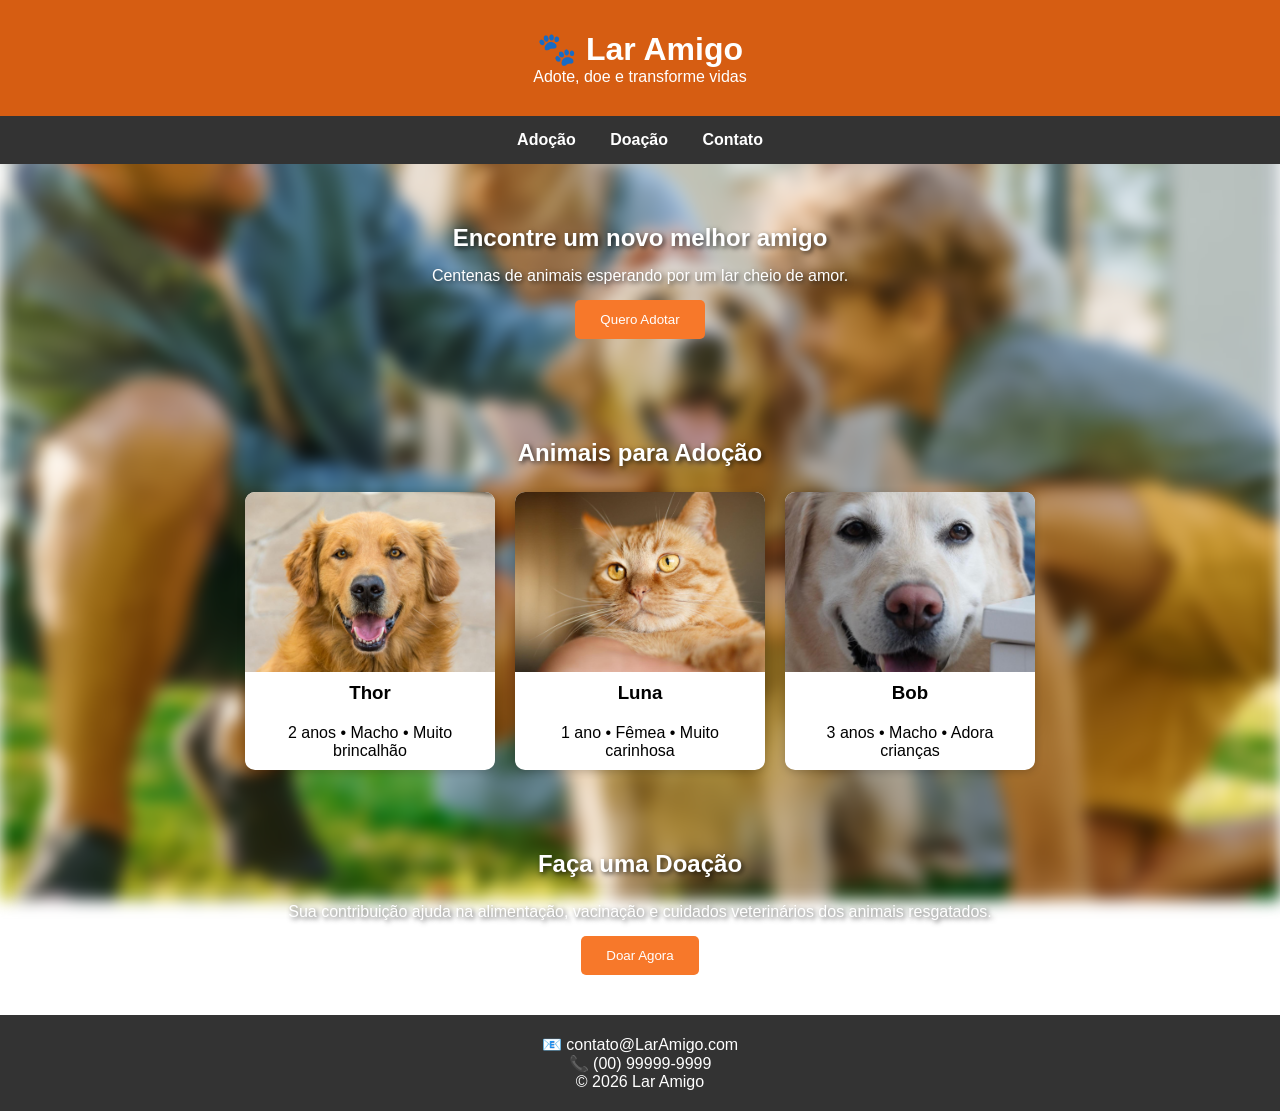
<file: index.html>
<!DOCTYPE html>
<html lang="pt-BR">
<head>
    <meta charset="UTF-8">
    <meta name="viewport" content="width=device-width, initial-scale=1.0">
    <title>Lar Amigo</title>
    <link rel="stylesheet" href="css/style.css">
</head>
<body>

    <header>
        <h1>🐾 Lar Amigo</h1>
        <p>Adote, doe e transforme vidas</p>
    </header>

    <nav>
        <a href="#adocao">Adoção</a>
        <a href="#doacao">Doação</a>
        <a href="#contato">Contato</a>
    </nav>

    <main>

        <section id="banner">
            <h2>Encontre um novo melhor amigo</h2>
            <p>Centenas de animais esperando por um lar cheio de amor.</p>
           <a href="adocao.html">
    <button>Quero Adotar</button>
</a>
        </section>

       <section id="adocao">
    <h2 class="titulo-branco">Animais para Adoção</h2>

    <div class="cards">

        <div class="card">
            <div class="foto thor"></div>
            <h3>Thor</h3>
            <p>2 anos • Macho • Muito brincalhão</p>
        </div>

        <div class="card">
            <div class="foto luna"></div>
            <h3>Luna</h3>
            <p>1 ano • Fêmea • Muito carinhosa</p>
        </div>

        <div class="card">
            <div class="foto bob"></div>
            <h3>Bob</h3>
            <p>3 anos • Macho • Adora crianças</p>
        </div>

    </div>

</section>

        <section id="doacao">
            <h2>Faça uma Doação</h2>
            <p>
                Sua contribuição ajuda na alimentação, vacinação
                e cuidados veterinários dos animais resgatados.
            </p>

            <a href="doacao.html">
    <button>Doar Agora</button>
</a>
        </section>

    </main>

    <footer id="contato">
        <p>📧 contato@LarAmigo.com</p>
        <p>📞 (00) 99999-9999</p>
        <p>&copy; 2026 Lar Amigo</p>
    </footer>

</body>
</html>
</file>
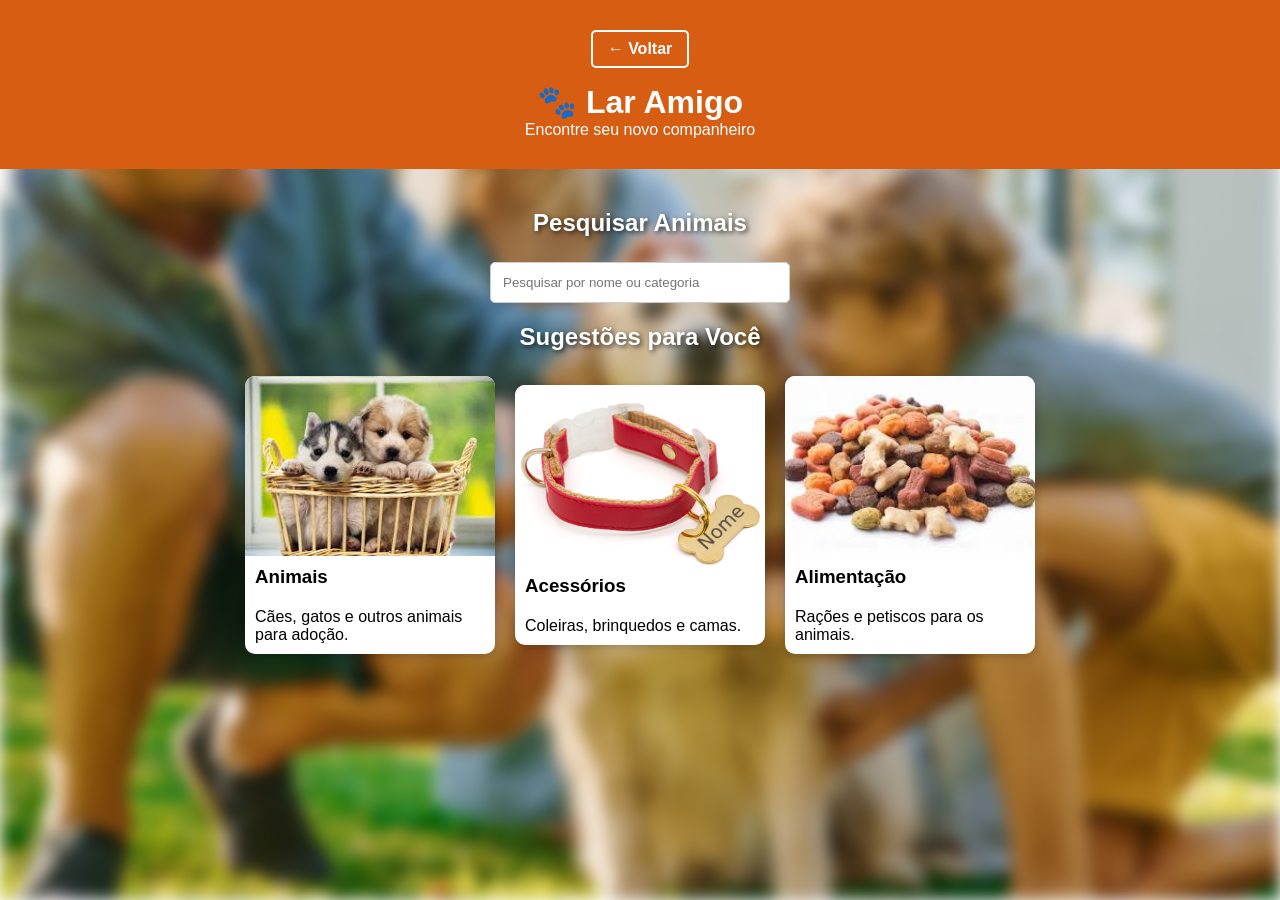
<file: adocao.html>
<!DOCTYPE html>
<html lang="pt-BR">
<head>
    <meta charset="UTF-8">
    <meta name="viewport" content="width=device-width, initial-scale=1.0">
    <title>Animais para Adoção</title>
    <link rel="stylesheet" href="css/style.css">
</head>
<body>

<header>
    <a href="index.html" class="voltar">← Voltar</a>

    <h1>🐾 Lar Amigo</h1>
    <p>Encontre seu novo companheiro</p>
</header>

<section>
    <h2 class="titulo-branco">Pesquisar Animais</h2>

    <input type="text" placeholder="Pesquisar por nome ou categoria">

    <h2 class="titulo-branco">Sugestões para Você</h2>

    <div class="cards">

    <div class="card">
        <div class="foto animais"></div>
        <h3>Animais</h3>
        <p>Cães, gatos e outros animais para adoção.</p>
    </div>

    <div class="card">
        <div class="foto acessorios"></div>
        <h3>Acessórios</h3>
        <p>Coleiras, brinquedos e camas.</p>
    </div>

    <div class="card">
        <div class="foto alimentacao"></div>
        <h3>Alimentação</h3>
        <p>Rações e petiscos para os animais.</p>
    </div>

</div>

    <br>



</section>

</body>
</html>
</file>
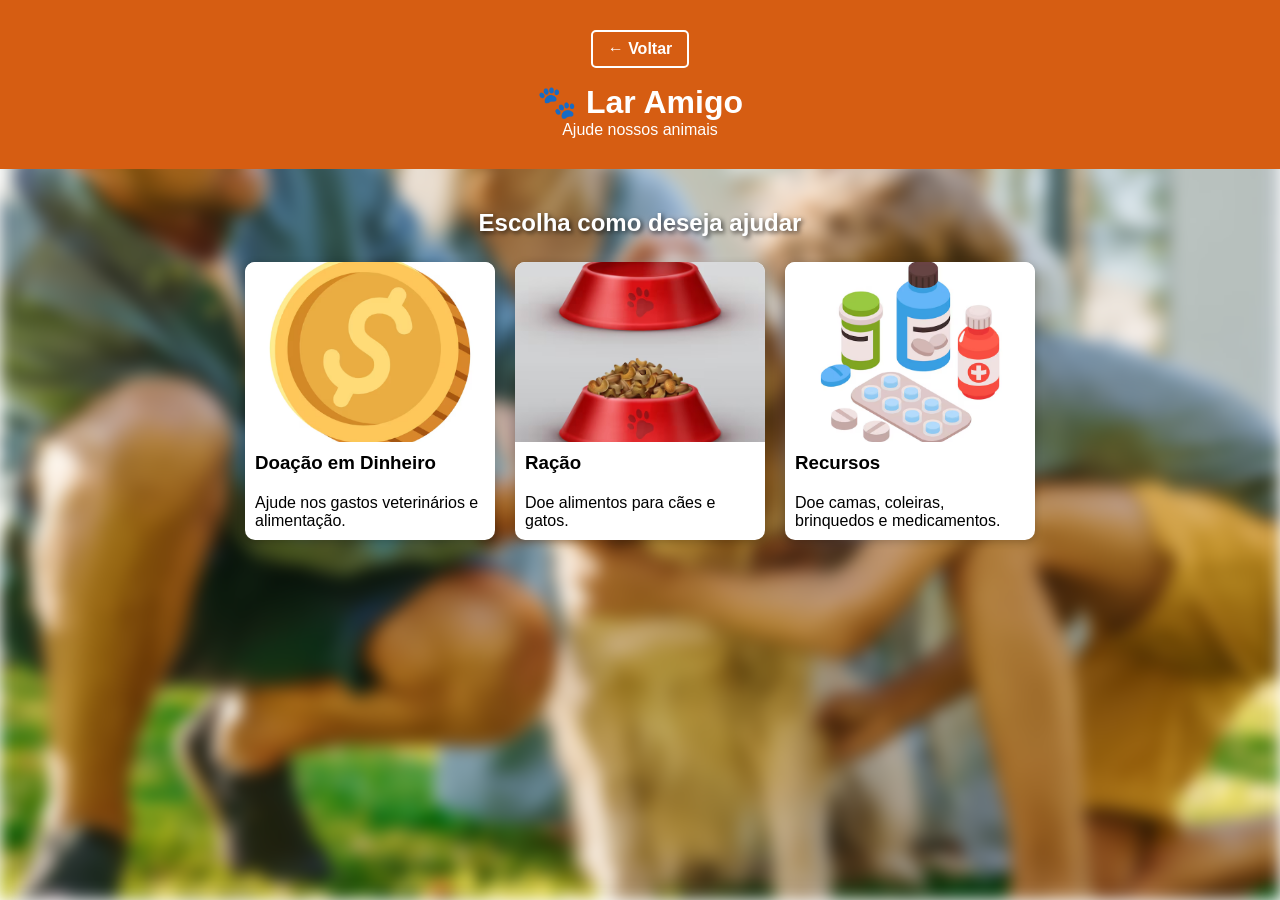
<file: doacao.html>
<!DOCTYPE html>
<html lang="pt-BR">
<head>
    <meta charset="UTF-8">
    <meta name="viewport" content="width=device-width, initial-scale=1.0">
    <title>Doações - Lar Amigo</title>
    <link rel="stylesheet" href="css/style.css">
</head>
<body>

<header>
    <a href="index.html" class="voltar">← Voltar</a>

    <h1>🐾 Lar Amigo</h1>
    <p>Ajude nossos animais</p>
</header>

<section>
    <h2 class="titulo-branco">Escolha como deseja ajudar</h2>

    <div class="cards">

        <div class="card">
            <div class="foto dinheiro"></div>
            <h3>Doação em Dinheiro</h3>
            <p>Ajude nos gastos veterinários e alimentação.</p>
        </div>

        <div class="card">
            <div class="foto racao"></div>
            <h3>Ração</h3>
            <p>Doe alimentos para cães e gatos.</p>
        </div>

        <div class="card">
            <div class="foto recursos"></div>
            <h3>Recursos</h3>
            <p>Doe camas, coleiras, brinquedos e medicamentos.</p>
        </div>

    </div>

</section>

</body>
</html>
</file>
<file: css/style.css>
*{
    margin: 0;
    padding: 0;
    box-sizing: border-box;
    font-family: Arial, Helvetica, sans-serif;
}

body{
    position: relative;
    margin: 0;
}

header{
    background-color: #d65d12;
    color: white;
    text-align: center;
    padding: 30px;
}

nav{
    background-color: #333;
    text-align: center;
    padding: 15px;
}

nav a{
    color: white;
    text-decoration: none;
    margin: 0 15px;
    font-weight: bold;
}

nav a:hover{
    color: #ff914d;
}

#banner{
    text-align: center;
    padding: 60px 20px;
    background-color: transparent;
}

#banner h2{
    margin-bottom: 15px;
}

button{
    background-color: #f7782a;
    color: white;
    border: none;
    padding: 12px 25px;
    border-radius: 5px;
    cursor: pointer;
    margin-top: 15px;
}

button:hover{
    background-color: #e67e39;
}

section{
    padding: 40px 20px;
}

section h2{
    text-align: center;
    margin-bottom: 25px;
}

.cards{
    display: flex;
    justify-content: center; /* centraliza os cards */
    align-items: center;
    gap: 20px;
    flex-wrap: wrap;
    width: 100%;
}
.card{
    background-color: white;
    width: 250px;
    border-radius: 10px;
    overflow: hidden;
    box-shadow: 0 2px 8px rgba(0,0,0,0.2);
}

.card img{
    width: 100%;
}

.card h3,
.card p{
    padding: 10px;
}

#doacao{
    text-align: center;
    background-color: transparent;
}

footer{
    background-color: #333;
    color: white;
    text-align: center;
    padding: 20px;
}

.foto{
    width: 100%;
    height: 180px;
    background-size: cover;
    background-position: center;
}

.thor{
    background-image: url("../imagens/thor.jpg");
}

.luna{
    background-image: url("../imagens/luna.jpg");
}

.bob{
    background-image: url("../imagens/bob.jpg");
}

#adocao{
    text-align: center;
}

input{
    width: 300px;
    padding: 12px;
    border: 1px solid #ccc;
    border-radius: 5px;
    margin: 20px auto;
    display: block;
}

.animais{
    background-image: url("../imagens/animais.jpg");
}

.acessorios{
    background-image: url("../imagens/acessorios.jpg");
}

.alimentacao{
    background-image: url("../imagens/alimentacao.jpg");
}

.voltar{
    display: inline-block;
    color: white;
    text-decoration: none;
    font-weight: bold;
    margin-bottom: 15px;
    padding: 8px 15px;
    border: 2px solid white;
    border-radius: 5px;
}

.voltar:hover{
    background-color: white;
    color: #d65d12;
}

.dinheiro{
    background-image: url("../imagens/dinheiro.jpg");
}

.racao{
    background-image: url("../imagens/racao.jpg");
}

.recursos{
    background-image: url("../imagens/recursos.jpg");
}

#banner{
    color: white;
}

#doacao{
    color: white;
}

#banner h2,
#banner p,
#doacao h2,
#doacao p{
    color: white;
    text-shadow: 2px 2px 5px rgba(0,0,0,0.7);
}

.titulo-branco{
    color: white;
    text-shadow: 2px 2px 5px rgba(0,0,0,0.7);
}

body::before{
    content: "";
    position: fixed;
    top: 0;
    left: 0;
    width: 100%;
    height: 100%;

    background-image: url("../imagens/fundo.jpg");
    background-size: cover;
    background-position: center;
    background-repeat: no-repeat;

    filter: blur(8px);

    opacity: 1; /* coloque 1 para não ficar esbranquiçado */

    z-index: -1;
}
</file>
